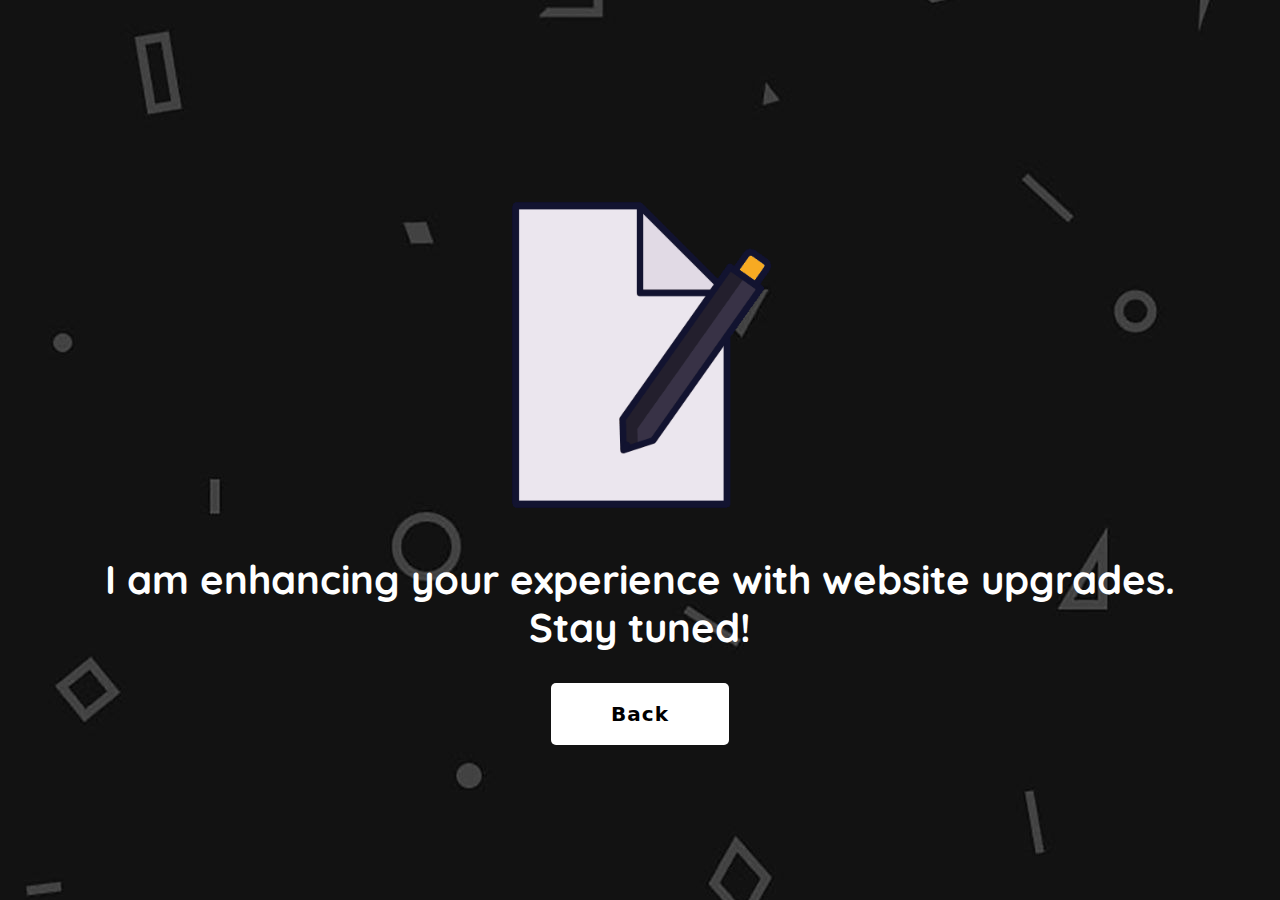
<file: get-started.html>
<!DOCTYPE html>
<html lang="en">
  <head>
    <meta charset="UTF-8" />
    <meta name="viewport" content="width=device-width, initial-scale=1.0" />
    <title>ScanMatic - Landing Page</title>

    <link rel="stylesheet" href="style.css" />
    <link rel="icon" href="./assets/logo.png" type="image/x-icon" />

    <!-- Boostrap -->
    <link
      href="https://cdn.jsdelivr.net/npm/bootstrap@5.3.3/dist/css/bootstrap.min.css"
      rel="stylesheet"
      integrity="sha384-QWTKZyjpPEjISv5WaRU9OFeRpok6YctnYmDr5pNlyT2bRjXh0JMhjY6hW+ALEwIH"
      crossorigin="anonymous"
    />
  </head>
  <body>
    <section id="get-started">
      <div class="container">
        <div class="row">
          <div
            class="col-12 d-flex justify-content-center align-items-center flex-column"
          >
            <img src="./assets/update.gif" alt="updating..." />
            <h1 class="font-2 text-white text-center">
              I am enhancing your experience with website upgrades. Stay tuned!
            </h1>
            <a href="./index.html"> <button class="mt-4">Back</button></a>
          </div>
        </div>
      </div>
    </section>
  </body>
</html>
</file>
<file: style.css>
/* Fonts */
@import url("https://fonts.googleapis.com/css2?family=Caveat+Brush&display=swap");
@import url("https://fonts.googleapis.com/css2?family=Caveat+Brush&family=Quicksand:wght@300..700&display=swap");

@import url("https://fonts.googleapis.com/css2?family=Roboto:wght@400;700&display=swap");

@font-face {
  font-family: "Roboto";
  src: url("https://fonts.googleapis.com/css2?family=Roboto:wght@400;700&display=swap");
}
@import url("https://fonts.googleapis.com/css2?family=Archivo&display=swap");
:root {
  --light-color: #fbfbfb;
  --secondary-color: #21282b;
  --text-color: #3a3a3a;
  --gray-color: #8b8b8b;
  --accent-color: #d9b7b0;
  --accent-color-2: #a66658;
  --accent-green: #aabfb5;
  --accent-green-2: #4f5948;
  --font-1: "Archivo", cursive;
  --font-2: "Quicksand", sans-serif;
  --font-3: "Roboto", sans-serif;
}

/* * {
  overflow-x: hidden;
} */
.light-color {
  color: var(--light-color);
}

.secondary-color {
  color: var(--secondary-color);
}

.text-color {
  color: var(--text-color);
}
.gray-color {
  color: var(--gray-color);
}

.accent-color {
  color: var(--accent-color) !important;
}

.accent-color-2 {
  color: var(--accent-color-2);
}

.accent-color-green {
  color: var(--accent-green);
}

.accent-color-green-2 {
  color: var(--accent-green-2);
}

.font-1 {
  font-family: var(--font-1);
}

.font-2 {
  font-family: var(--font-2) !important;
}

.font-3 {
  font-family: var(--font-3);
}
/* HERO SECTION */
#hero {
  background-image: url(./assets/hero.jpg);
  background-size: cover;
  color: white;
  background-attachment: fixed;
}
#hero .row {
  padding: 50px;
  height: 90vh;
}
#hero h1 {
  font-size: clamp(40px, 98px, 4vw);
  font-weight: 700;
}

#hero p {
  font-size: clamp(17px, 25px, 3vw);
  font-weight: light;
  padding: 0px 50px 0px 50px;
}

#hero button {
  width: 250px;
  padding-top: 10px;
  padding-bottom: 10px;
  border-radius: 30px;
  font-size: 20px;
  font-weight: 700;
  transition: 0.3s;
  background-color: white;
  border: 1px solid white;
  margin-top: 30px;
}

#hero button:hover {
  background-color: rgba(255, 255, 255, 0.5);

  transform: scale(1.05);
}
/* FEATURES SECTION */

#features {
  margin-top: 60px;
  margin-bottom: 160px;
}

#features h1 {
  font-size: clamp(30px, 40px, 3vw);
  font-weight: 700;
}

#features p {
  font-size: clamp(13px, 16px, 3vw);
  font-weight: lighter;
  padding-left: 20px;
  padding-right: 20px;
}

#features .col-3 {
  width: 350px;
  height: 380px;
  margin-top: 20px;
  /* border: 2px solid transparent;
  box-shadow: 0 0 10px rgba(0, 0, 0, 0.5); */
  border-radius: 20px;
  transition: 0.5s;
}

#features .img-container {
  background-color: white;
  border-radius: 50%;
  padding: 17px;
}

#features .col-3 h2 {
  font-weight: 700;
  font-size: 23px;
}

#features .col-3 p {
  color: black;
  font-size: 16px;
}

#features .container-fluid .col-3 {
  margin: 15px;
}
#features .col-3:hover {
  background-color: #21282b;
  transform: scale(1.05);
  cursor: default;
}

#features .col-3:hover h2 {
  color: var(--light-color);
}

#features .col-3:hover p {
  color: var(--light-color);
}

#features .col-3:hover .img-container {
  background-color: var(--light-color);
}

/* DIVIDER */

#divider {
  background-color: #21282b;
  position: relative;
  height: 8vh;
}

#divider .custom-shape-divider-top-1714511593 {
  position: absolute;
  top: 0;
  left: 0;
  width: 100%;
  overflow: hidden;
  line-height: 0;
}

#divider .custom-shape-divider-top-1714511593 svg {
  position: relative;
  display: block;
  width: calc(100% + 1.3px);
  height: 92px;
  transform: rotateY(180deg);
}

#divider .custom-shape-divider-top-1714511593 .shape-fill {
  fill: #ffffff;
}

/* INSTRUCTIONS SECTION */
#instruction {
  background-color: #21282b;
  height: 90vh;
  color: var(--light-color);
}

#instruction h1 {
  font-size: clamp(30px, 40px, 3vw);
  font-weight: 700;
}

#instruction p {
  font-size: clamp(13px, 16px, 3vw);
  font-weight: lighter;
}

#instruction h3 {
  color: lightcoral;
}

#instruction .img-container {
  position: relative;
}

#instruction .img-container img {
  opacity: 0.6;
  position: relative;
}

#instruction .img-container .btn1 {
  position: absolute;

  height: 100%;
}

#instruction .img-container .btn1 button {
  padding: 10px;
  background-color: rgba(255, 255, 255, 0.8);
  border-radius: 50%;
  transition: 0.5s;
}

#instruction .img-container .btn1 button:hover {
  transform: scale(1.2);
}

#divider-2 {
  position: relative;
}
#divider-2 .custom-shape-divider-bottom-1714511632 {
  position: absolute;
  bottom: 0;
  left: 0;
  width: 100%;
  overflow: hidden;
  line-height: 0;
  transform: rotate(180deg);
}

#divider-2 .custom-shape-divider-bottom-1714511632 svg {
  position: relative;
  display: block;
  width: calc(100% + 1.3px);
  height: 92px;
  transform: rotateY(180deg);
}

#divider-2 .custom-shape-divider-bottom-1714511632 .shape-fill {
  fill: #ffffff;
}

#divider-3 {
  position: relative;
}

#divider-3 .custom-shape-divider-bottom-1714512024 {
  position: absolute;
  bottom: 0;
  left: 0;
  width: 100%;
  overflow: hidden;
  line-height: 0;
  transform: rotate(180deg);
}

#divider-3 .custom-shape-divider-bottom-1714512024 svg {
  position: relative;
  display: block;
  width: calc(100% + 1.3px);
  height: 41px;
}

#divider-3 .custom-shape-divider-bottom-1714512024 .shape-fill {
  fill: #ffffff;
}

#about {
  background-color: #ffffff;
}

#about .container .row-h {
  height: 80vh;
}

#about .col-6 img {
  height: 547px;
  width: 515px;
  border-radius: 10px;
}

#about ul {
  list-style-type: none;
  padding: 0;
  margin: 0;
}

#about .horizontal-divider {
  color: rgba(82, 82, 82, 0.483);
  font-weight: 100;
}

#about i {
  font-size: 20px;
  color: var(--highlight);
  margin-right: 10px;
}

#about img {
  border-radius: 10px;
}
#about .title-divider {
  display: inline-block;
  margin-right: 15px;
  padding-right: 15px;
  color: #071e55;
  font-weight: bold;
  border-right: 1px solid #c1c1c1;
  width: 90px !important;
}

#about .details {
  padding-top: 10px;
  padding-bottom: 10px;
}

#about button {
  background-color: var(--highlight);
  color: white;
  font-size: 16px;
  padding: 15px 20px 15px 20px;
  width: fit-content;
  border: none;
  font-weight: 600;
  letter-spacing: 1px;
  line-height: 22px;
  border-radius: 5px;
  box-shadow: 0 15px 50px rgba(0, 0, 0, 0.2);
  transition: 0.4s;
}

#about button:hover {
  box-shadow: 0 5px 10px rgba(0, 0, 0, 0.3);
}

#service-sect2 {
  background-image: url(./assets/class.webp);
  height: 55vh;
  background-position: 50%;
  background-size: cover;
  background-color: rgba(0, 0, 0, 0.7);
  background-blend-mode: overlay;
  opacity: 0.8;
  margin-bottom: 70px !important;
}

#service-sect2 input {
  border: 2px solid var(--secondary-color);
  border-radius: 10px;
}

#service-sect2 .form-appointment-container {
  transform: translateY(-8%);
}

#service-sect2 .btn-accent {
  background-color: var(--secondary-color) !important;
  color: white !important;
  transition: all 0.5s !important;
  border: 2px solid transparent !important;
  transition: 0.5s ease !important;
}

#service-sect2 .btn-accent:hover {
  background-color: transparent !important;
  border-color: var(--secondary-colorr) !important;
  color: #131313 !important;
}

/* Get Started Page */

#get-started {
  background-image: url(./assets/scanmaticbg1.jpg);
}
#get-started .row {
  height: 100vh;
}

#get-started img {
  width: 400px;
}
#get-started h1 {
  font-size: clamp(40px, 60px, 3vw);
  font-weight: 700;
}

#get-started button {
  width: 600px;
  background-color: white;
  color: black;
  font-size: 20px;
  padding: 20px 60px 20px 60px;
  width: fit-content;
  border: none;
  font-weight: 600;
  letter-spacing: 1px;
  line-height: 22px;
  border-radius: 5px;

  transition: 0.4s;
}

#get-started button:hover {
  transform: scale(1.1);
}

footer {
  background-color: #040205;
}
footer .logo img {
  width: 50px;
  height: 50px;
}
footer .row {
  padding-top: 20px;
  padding-bottom: 20px;
  height: 20vh;
}

footer svg {
  width: 40px;
  height: 40px;
  fill: white;
  transition: 0.5s;
}
footer svg:hover {
  transform: scale(1.1);
}

@media (max-width: 1200px) {
  #about .container .row-h {
    height: 80vh;
  }
}

@media (max-width: 992px) {
  #hero .row {
    padding: 0;
  }
  #about .container .row-h {
    height: 130vh;
  }
  #service-sect2 {
    height: 140vh;
  }
}

@media (max-width: 800px) {
  #instruction {
    height: 70vh;
  }
}

@media (max-width: 770px) {
  footer .row {
    height: 30vh;
  }
}
</file>
